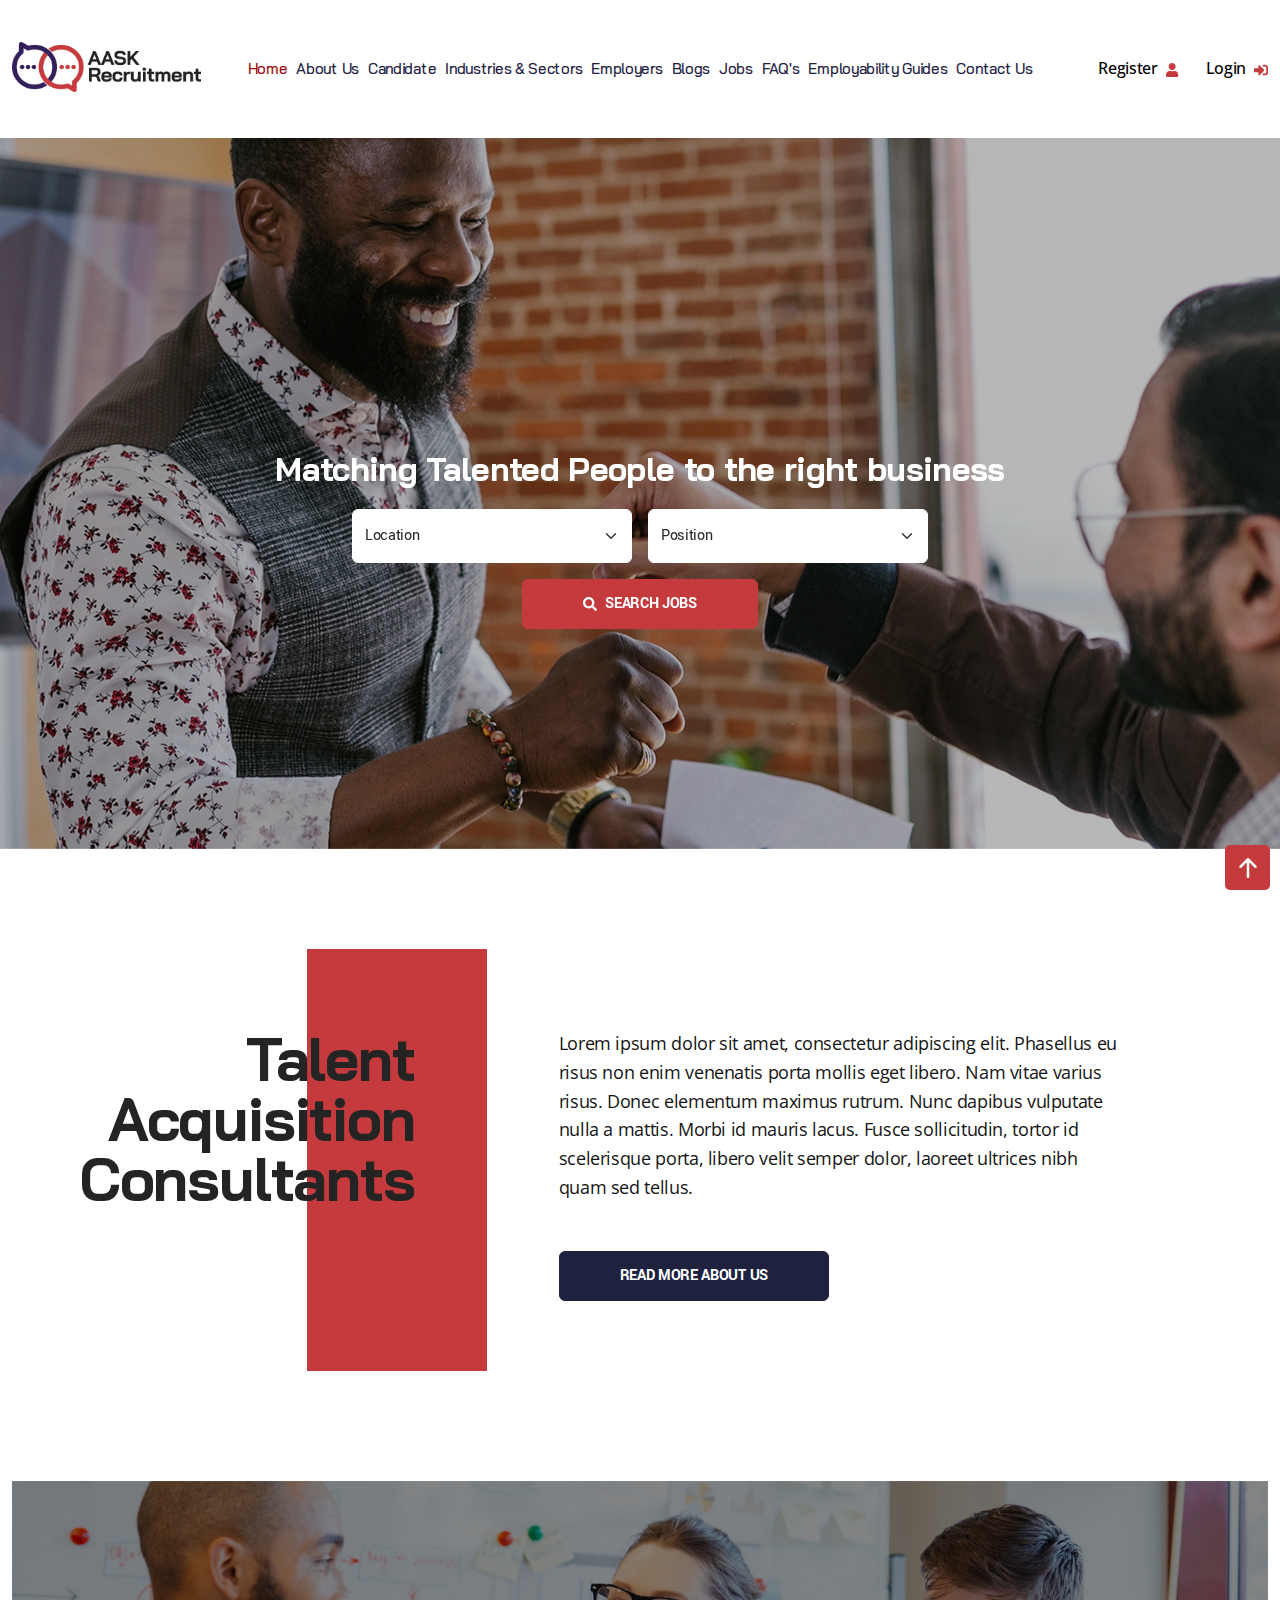
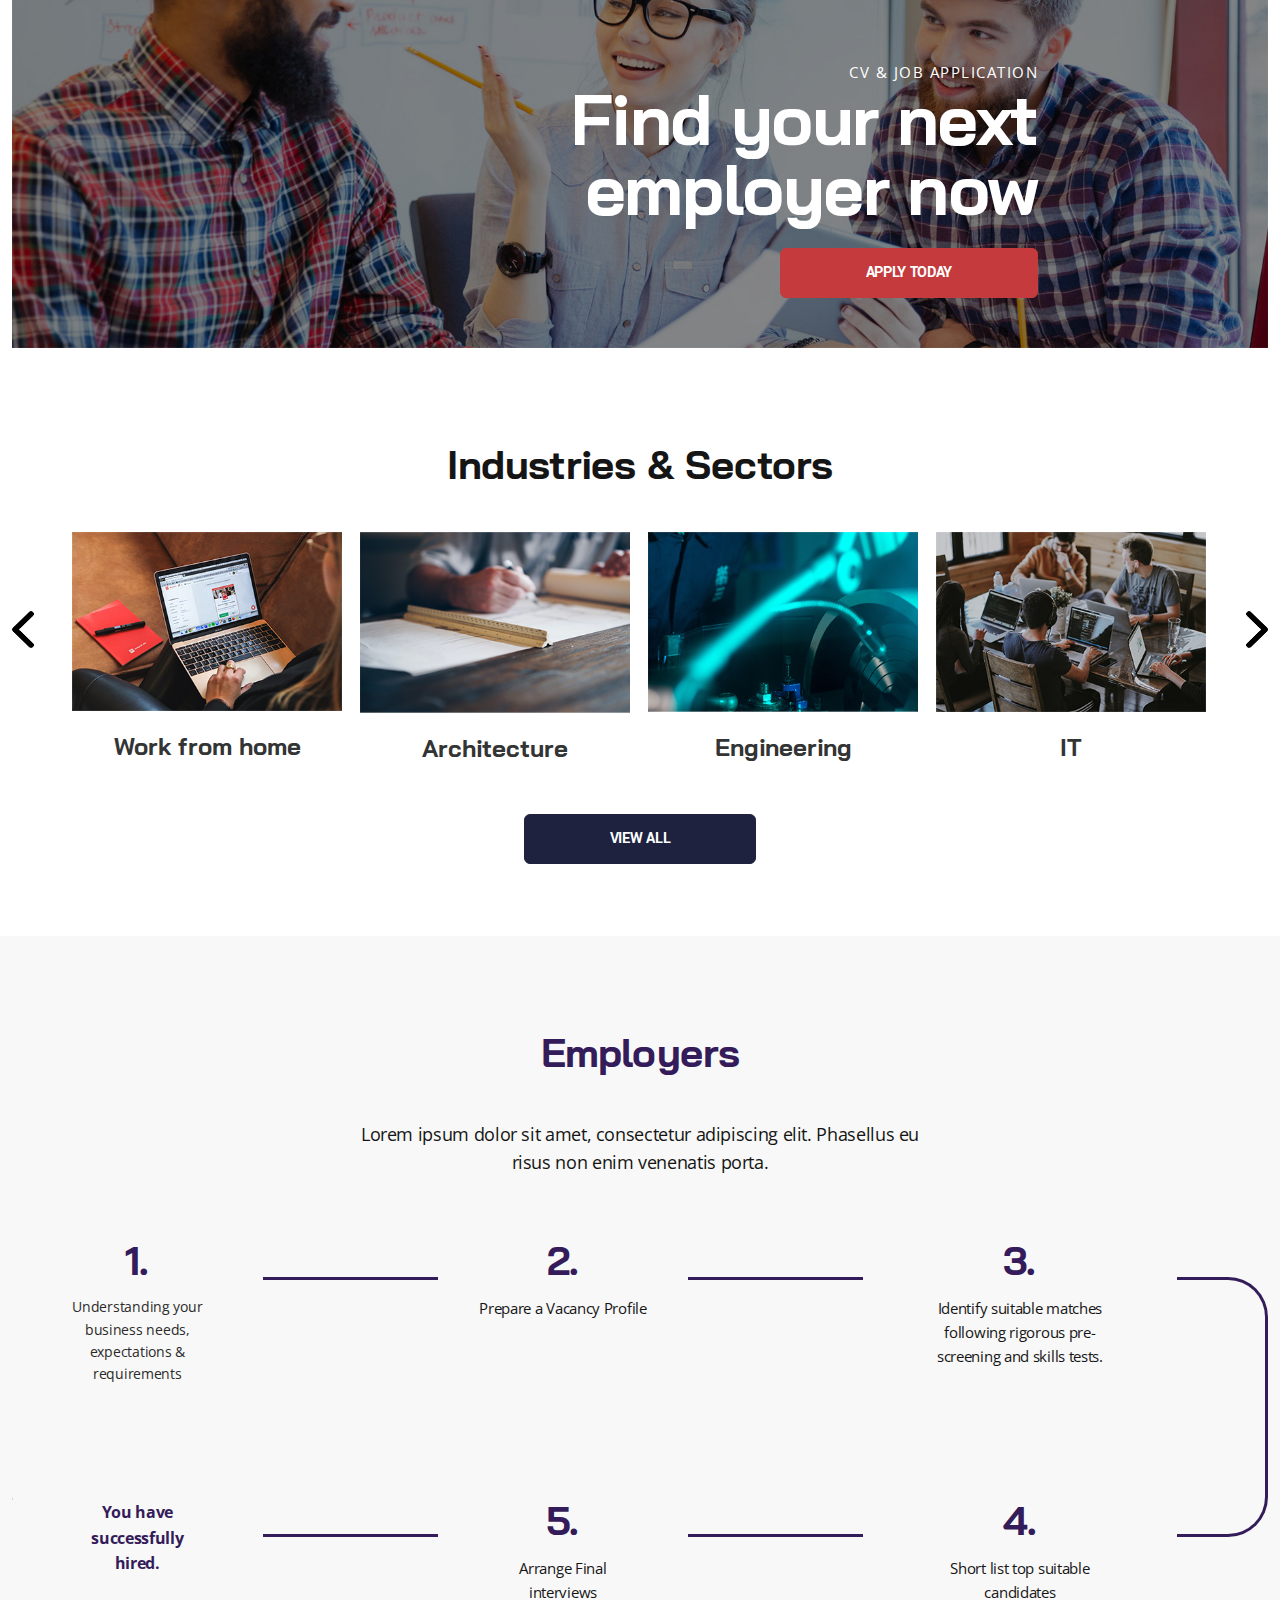
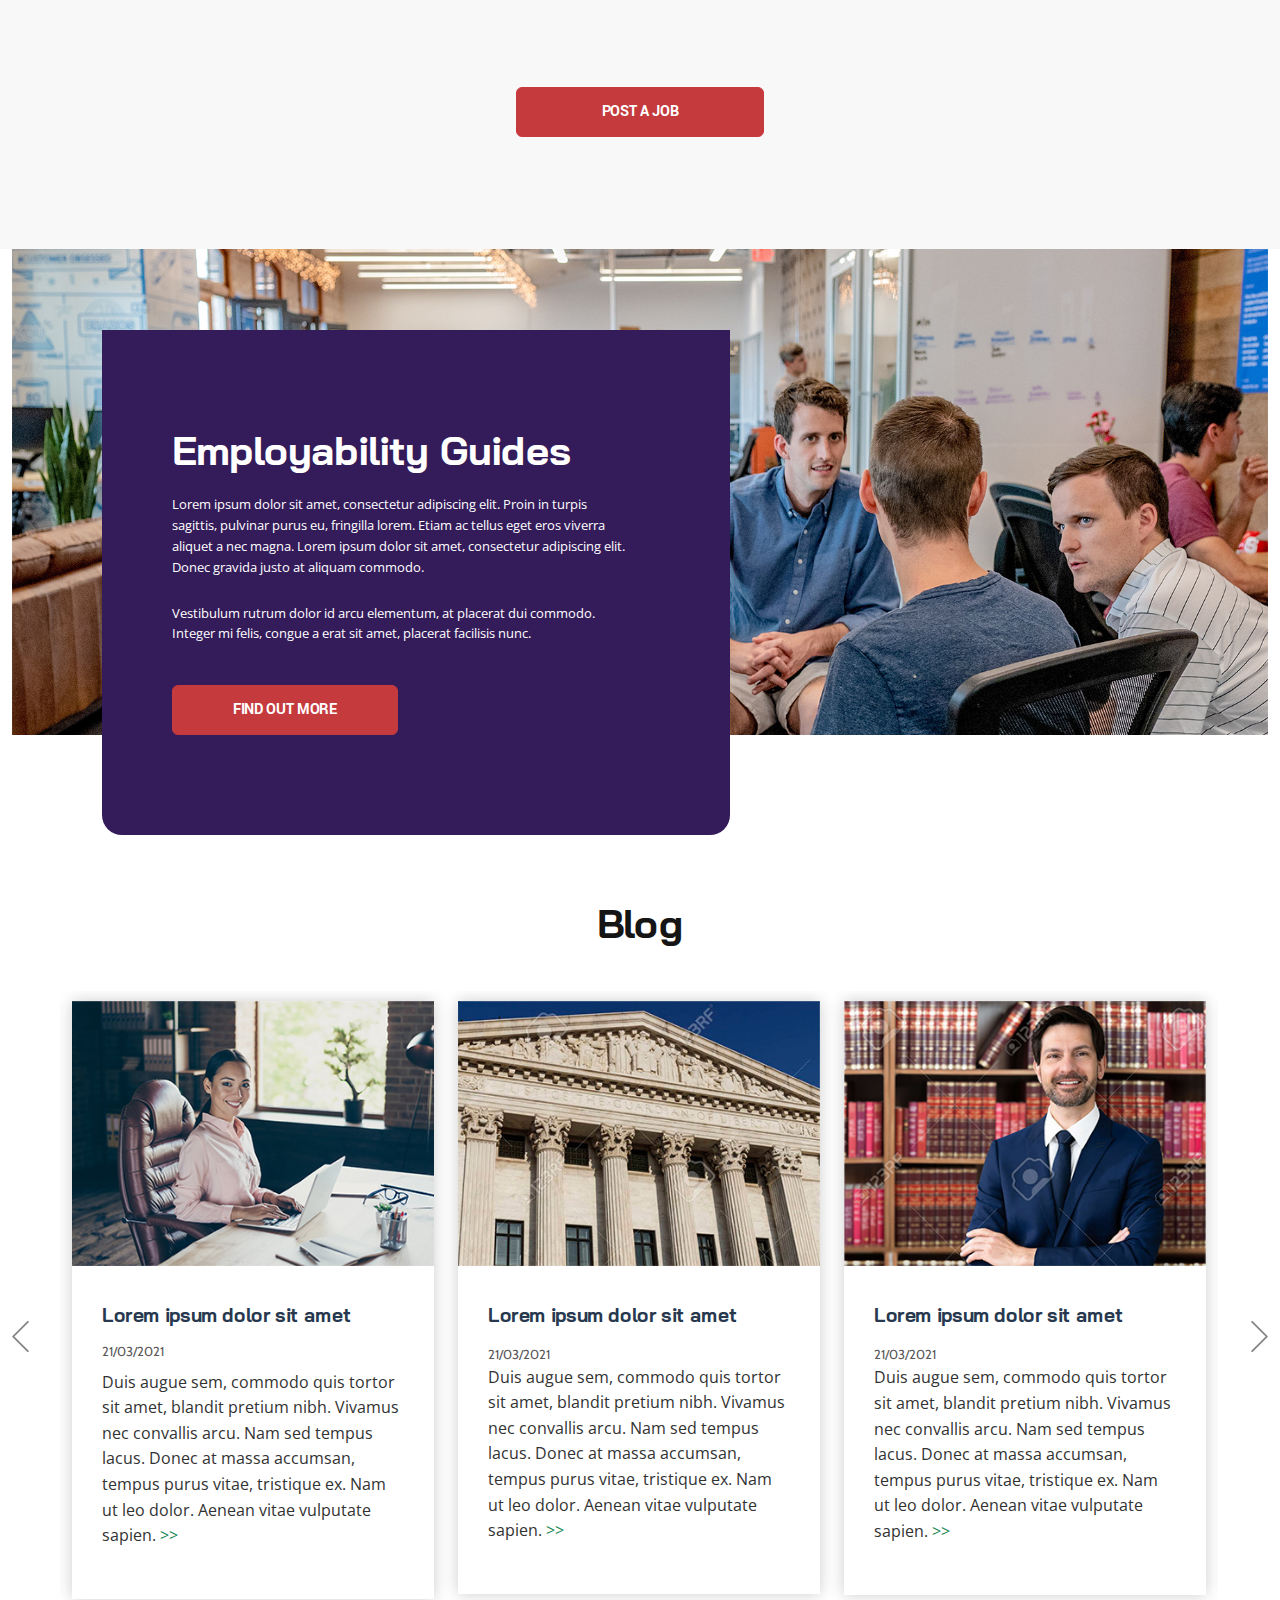
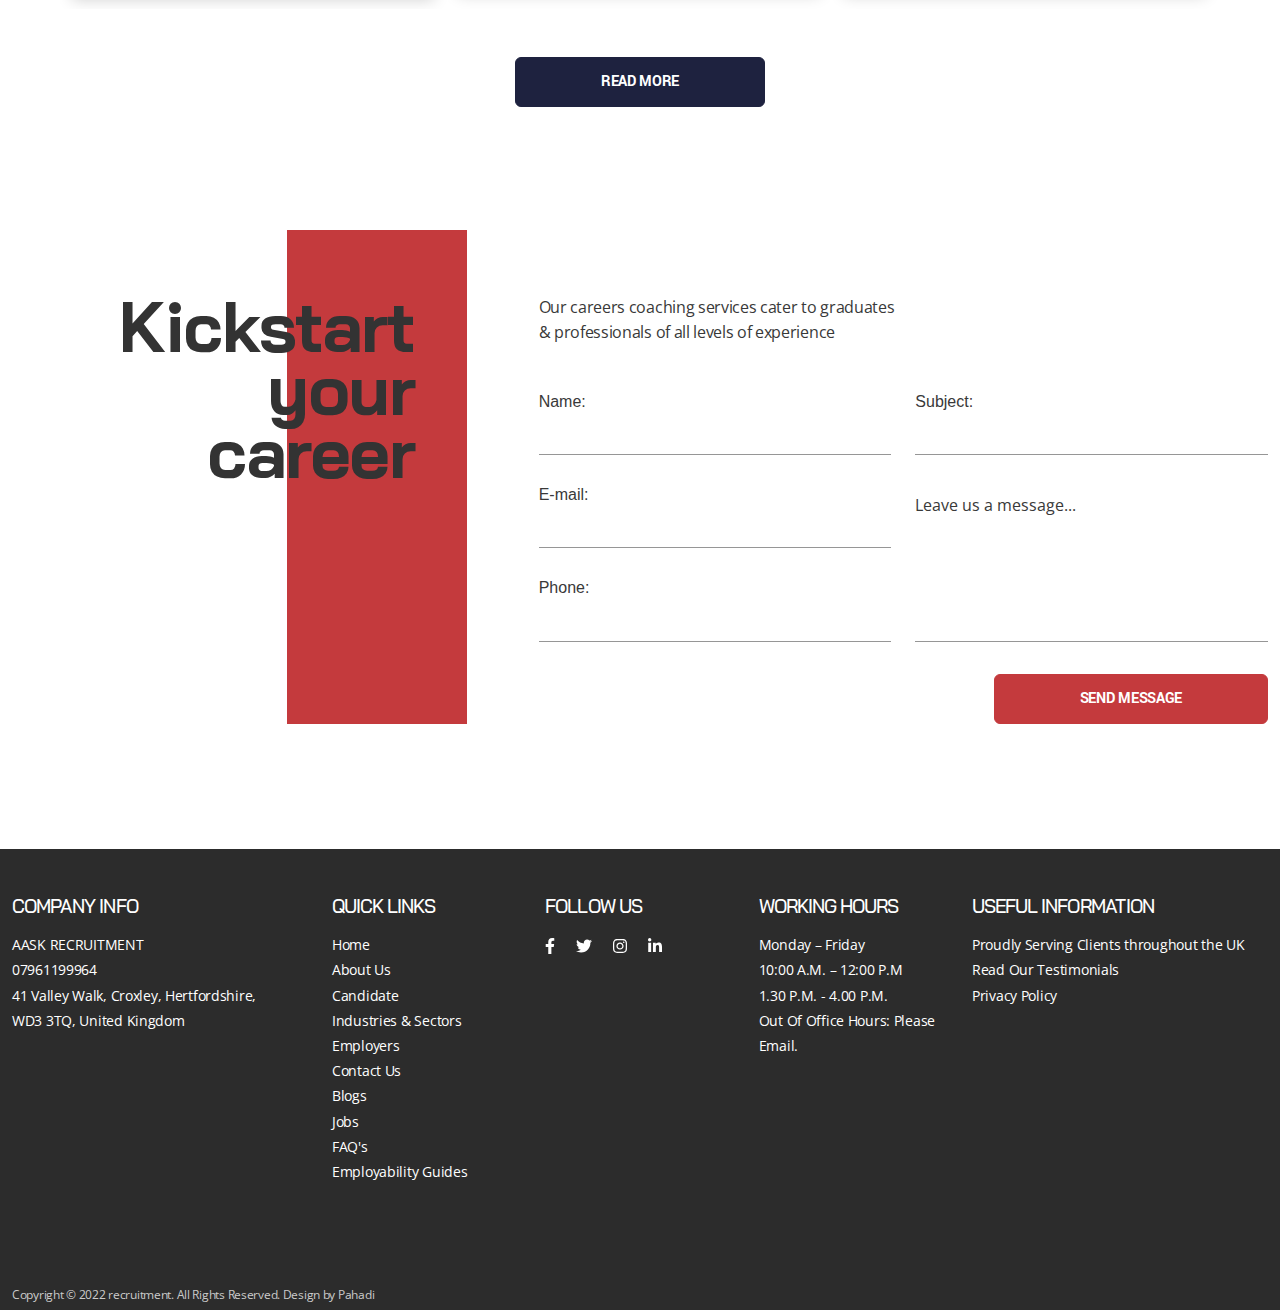
<file: index.html>
<!doctype html>
<html lang="en">
<head>
<!-- Required meta tags -->
<meta charset="utf-8">
<meta name="viewport" content="width=device-width, initial-scale=1">

<!-- The above 3 meta tags *must* come first in the head; any other head content must come *after* these tags -->

<title>Recruitment</title>
<link rel="apple-touch-icon" sizes="57x57" href="favicon/apple-icon-57x57.png">
<link rel="apple-touch-icon" sizes="60x60" href="favicon/apple-icon-60x60.png">
<link rel="apple-touch-icon" sizes="72x72" href="favicon/apple-icon-72x72.png">
<link rel="apple-touch-icon" sizes="76x76" href="favicon/apple-icon-76x76.png">
<link rel="apple-touch-icon" sizes="114x114" href="favicon/apple-icon-114x114.png">
<link rel="apple-touch-icon" sizes="120x120" href="favicon/apple-icon-120x120.png">
<link rel="apple-touch-icon" sizes="144x144" href="favicon/apple-icon-144x144.png">
<link rel="apple-touch-icon" sizes="152x152" href="favicon/apple-icon-152x152.png">
<link rel="apple-touch-icon" sizes="180x180" href="favicon/apple-icon-180x180.png">
<link rel="icon" type="image/png" sizes="192x192"  href="favicon/android-icon-192x192.png">
<link rel="icon" type="image/png" sizes="32x32" href="favicon/favicon-32x32.png">
<link rel="icon" type="image/png" sizes="96x96" href="favicon/favicon-96x96.png">
<link rel="icon" type="image/png" sizes="16x16" href="favicon/favicon-16x16.png">
<link rel="manifest" href="favicon/manifest.json">

<!-- Bootstrap core CSS -->

<link href="css/bootstrap.min.css" rel="stylesheet">
<link href="css/global.css" rel="stylesheet">
<link href="css/navbar.css" rel="stylesheet">
<link href="css/style.css" rel="stylesheet">
<link href="css/fontawesome.min.css" rel="stylesheet">
</head>

<body>
<a href="#" id="scroll" class="rounded-3"> <svg xmlns="http://www.w3.org/2000/svg" width="40" height="40" fill="currentColor" class="bi bi-arrow-up-short" viewBox="0 0 16 16">
<path fill-rule="evenodd" d="M8 12a.5.5 0 0 0 .5-.5V5.707l2.146 2.147a.5.5 0 0 0 .708-.708l-3-3a.5.5 0 0 0-.708 0l-3 3a.5.5 0 1 0 .708.708L7.5 5.707V11.5a.5.5 0 0 0 .5.5z"/>
</svg> </a> 

<!------------ Header ------------>
<header id="Header" class="text-center fixed-top bg-white" data-spy="affix">
  <div class="container-fluid">
    <div class="row">
      <div class="col-xl-2 col-sm-6 text-sm-start align-self-center order-xl-1"><a href="index.html" class="d-inline-block Logo"><img src="images/logo.png" alt="Recruitment" class="img-fluid"></a></div>
      <div class="col-xl-2 align-self-center text-lg-end order-xl-3 col-sm-6">
        <div class="header-links fw-medium mb-2 mb-sm-0"><a href="#">Register<i class="fas fa-user fa-lg ms-2 me-4"></i></a> <a href="#">Login<i class="fas fa-sign-in-alt fa-lg ms-2"></i></a></div>
      </div>
      <div class="col-xl-8 align-self-center order-xl-2">
        <nav class="navbar navbar-expand-lg navbar-dark p-0 font-Bai">
          <button class="navbar-toggler" type="button" data-bs-toggle="collapse" data-bs-target="#Navigation" aria-controls="Navigation" aria-expanded="false" aria-label="Toggle navigation"> <span class="navbar-toggler-icon"></span> </button>
          <div class="collapse navbar-collapse" id="Navigation">
            <ul class="navbar-nav justify-content-end ms-xl-auto fw-medium text-capitalize mx-auto">
              <li class="nav-item"><a href="index.html" class="nav-link active">Home</a></li>
              <li class="nav-item"><a href="about.html" class="nav-link">About Us</a></li>
              <li class="nav-item"><a href="treatment.html" class="nav-link">Candidate</a></li>
              <li class="nav-item"><a href="team.html" class="nav-link">Industries & Sectors</a></li>
              <li class="nav-item"><a href="contact.html" class="nav-link">Employers</a></li>
              <li class="nav-item"><a href="contact.html" class="nav-link">Blogs</a></li>
              <li class="nav-item"><a href="contact.html" class="nav-link">Jobs</a></li>
              <li class="nav-item"><a href="contact.html" class="nav-link">FAQ's</a></li>
              <li class="nav-item"><a href="contact.html" class="nav-link">Employability Guides</a></li>
              <li class="nav-item"><a href="contact.html" class="nav-link">Contact Us</a></li>
            </ul>
          </div>
        </nav>
      </div>
    </div>
  </div>
</header>
<!------------- End Header --------------------> 

<!------------ Home Slider Section ------------>
<main role="main">
  <section class="MainBanner position-relative">
    <div id="home-slider" class="carousel slide" data-ride="carousel">
      <div class="carousel-inner Homebnr">
        <div class="carousel-item active"><img class="d-block w-100" src="images/main-bnr.jpg" alt="slide"></div>
      </div>
      <div class="carousel-caption"> 
      <div class="container"><h3 class="mb-4">Matching Talented People to the right business</h3>
      <div class="mrgn">
      <div class="row gx-3 row-cols-sm-2 row-cols-1">
<div class="col">
<div class="form-group">
                <select class="form-select" aria-label="Default select example">
  <option selected>Location</option>
  <option value="1">One</option>
  <option value="2">Two</option>
  <option value="3">Three</option>
</select>
              </div></div>
<div class="col">
<div class="form-group">
                <select class="form-select" aria-label="Default select example">
  <option selected>Position</option>
  <option value="1">One</option>
  <option value="2">Two</option>
  <option value="3">Three</option>
</select>
              </div></div></div></div>
      <a href="#" class="btn btn-danger mt-3"><i class="fas fa-search me-2 fa-lg"></i>Search jobs</a>
      </div>
      </div>
    </div>
  </section>
  <!------------ End Home Slider Section ------------> 
  <!-------------- Consultants ------------------------>
  <section id="Consultants">
    <div class="container">
      <div class="row">
        <div class="col-md-4 gy-4 gy-md-0 position-relative">
          <h1 class="text-capitalize text-dark text-md-end text-center">Talent <span class="d-block">Acquisition</span> Consultants</h1>
        </div>
        <div class="col-md-8 align-self-center">
          <div class="mrgn">
            <p class="fs-18 ls-20">Lorem ipsum dolor sit amet, consectetur adipiscing elit. Phasellus eu risus non enim venenatis porta mollis eget libero. Nam vitae varius risus. Donec elementum maximus rutrum. Nunc dapibus vulputate nulla a mattis. Morbi id mauris lacus. Fusce sollicitudin, tortor id scelerisque porta, libero velit semper dolor, laoreet ultrices nibh quam sed tellus.</p>
            <a href="#" class="btn btn-primary mt-4">read more about us</a> </div>
        </div>
      </div>
    </div>
  </section>
  <!-------------- End Consultants --------------------> 
  <!-------------- Application ------------------------>
  <section id="Application" class="text-white">
    <div class="container-fluid">
      <div class="position-relative"><img src="images/job.jpg" class="img-fluid w-100">
        <div class="text-position"><span class="d-block ls-1 text-uppercase">CV  & Job Application</span>
          <div class="fs-70 fw-bold font-Bai ls-20 lh-1">Find your
            next employer now</div>
          <a href="#" class="btn btn-danger mt-4 btn-lg">apply today</a></div>
      </div>
    </div>
  </section>
  <!-------------- End Application --------------------> 
  <!-------------- Industries ------------------------->
  <section id="Industries" class="py-5">
    <div class="container-fluid text-center pt-xl-5 pb-xl-4">
      <div class="Slider"> <span class="cycle-prev d-none"><a><img src="images/left-arrow.png" alt="" /></a></span> <span class="cycle-next d-none"><a><img src="images/right-arrow.png" alt="" /></a></span>
        <h2 class="mb-xl-5 mb-4">Industries & Sectors</h2>
        <div class="row row-cols-lg-4 row-cols-sm-2 row-cols-1 slideshow gx-6">
          <div class="col isItem"> <img src="images/workfromhome.jpg" class="img-fluid w-100">
            <div class="fs-24 fw-bold font-Bai text-secondary mt-3">Work from home</div>
          </div>
          <div class="col isItem"> <img src="images/architecture.jpg" class="img-fluid w-100">
            <div class="fs-24 fw-bold font-Bai text-secondary text-capitalize mt-3">architecture</div>
          </div>
          <div class="col isItem"> <img src="images/engineering.jpg" class="img-fluid w-100">
            <div class="fs-24 fw-bold font-Bai text-secondary text-capitalize mt-3">engineering</div>
          </div>
          <div class="col isItem"> <img src="images/IT.jpg" class="img-fluid w-100">
            <div class="fs-24 fw-bold font-Bai text-uppercase text-secondary mt-3">it</div>
          </div>
          <div class="col isItem"> <img src="images/engineering.jpg" class="img-fluid w-100">
            <div class="fs-24 fw-bold font-Bai text-secondary text-capitalize mt-3">engineering</div>
          </div>
        </div>
      </div>
      <a href="#" class="btn btn-primary mt-5 btn-lg">view all</a></div>
  </section>
  <!-------------- End Industries ---------------------> 
  <!-------------- Employers -------------------------->
  <section id="Employers" class="bg-light py-5">
    <div class="container text-center py-xl-5 mb-xl-3">
      <h2 class="mb-4 mb-xl-5">Employers</h2>
      <p class="fs-18 ls-20 mb-6">Lorem ipsum dolor sit amet, consectetur adipiscing elit. Phasellus eu <span class="d-block">risus non enim venenatis porta.</span></p>
      <div class="Rectangle">
        <div class="row">
          <div class="col-sm-4">
            <div class="position-text1">
              <h2 class="mb-3">1.</h2>
              <p class="ls-20 Bor">Understanding your business needs, expectations & requirements</p>
            </div>
          </div>
          <div class="col-sm-4">
            <div class="position-text2">
              <h2 class="mb-3">2.</h2>
              <p class="ls-20 Bor">Prepare a Vacancy Profile</p>
            </div>
          </div>
          <div class="col-sm-4">
            <div class="position-text3">
              <h2 class="mb-3">3.</h2>
              <p class="ls-20 Bor">Identify suitable matches following rigorous pre-screening and skills tests.</p>
            </div>
          </div>
          <div class="col-sm-4 order-sm-3">
            <div class="position-text4">
              <h2 class="mb-3">4.</h2>
              <p class="ls-20 Bor">Short list top suitable candidates</p>
            </div>
          </div>
          <div class="col-sm-4 order-sm-2">
            <div class="position-text5">
              <h2 class="mb-3">5.</h2>
              <p class="ls-20 Bor">Arrange Final interviews</p>
            </div>
          </div>
          <div class="col-sm-4 order-sm-1">
            <div class="position-text6">
              <p class="ls-20 fs-16 fw-bold text-primary">You have successfully
                hired.</p>
            </div>
          </div>
          
          
        </div>
      </div>
      <a href="#" class="btn btn-danger btn-lg mt-6">Post a job</a></div>
  </section>
  <!-------------- End Employers ----------------------> 
  <!-------------- Employability ---------------------->
  <section id="Employability">
    <div class="container-fluid text-white">
      <div class="position-relative"><img src="images/employability-guides.jpg" class="img-fluid w-100">
        <div class="text-position">
          <h2 class="text-capitalize mb-4">Employability Guides</h2>
          <p>Lorem ipsum dolor sit amet, consectetur adipiscing elit. Proin in turpis sagittis, pulvinar purus eu, fringilla lorem. Etiam ac tellus eget eros viverra aliquet a nec magna. Lorem ipsum dolor sit amet, consectetur adipiscing elit. Donec gravida justo at aliquam commodo.</p>
          <p>Vestibulum rutrum dolor id arcu elementum, at placerat dui commodo. Integer mi felis, congue a erat sit amet, placerat facilisis nunc.</p>
          <a href="#" class="btn btn-danger mt-3">find out more</a> </div>
      </div>
    </div>
  </section>
  <!-------------- End Employability ------------------> 
  <!-------------- Blog ------------------------------->
  <section id="Blog" class="py-5">
    <div class="container text-center">
      <div class="Slider"> <span class="cycle-prev d-none"><a><img src="images/arrow-left.png" alt="" /></a></span> <span class="cycle-next d-none"><a><img src="images/arrow-right.png" alt="" /></a></span>
        <h2 class="text-capitalize mb-xl-5 mb-4">Blog</h2>
        <div class="row row-cols-lg-3 row-cols-sm-2 row-cols-1 slideshow text-start gx-7">
          <div class="col isItem">
            <div class="card"> <img class="img-fluid w-100" src="images/blog1.jpg" alt="blog image">
              <div class="card-body">
                <h4 class="card-title text-primary fw-bold font-Bai mb-3">Lorem ipsum dolor sit amet</h4>
                <span class="font-cabin d-block mb-2">21/03/2021</span>
                <p class="card-text">Duis augue sem, commodo quis tortor sit amet, blandit pretium nibh. Vivamus nec convallis arcu. Nam sed tempus lacus. Donec at massa accumsan, tempus purus vitae, tristique ex. Nam ut leo dolor. Aenean vitae vulputate sapien.&nbsp;<a href="#" class="text-success">>></a></p>
              </div>
            </div>
          </div>
          <div class="col isItem">
            <div class="card"> <img class="img-fluid w-100" src="images/blog2.jpg" alt="blog image">
              <div class="card-body">
                <h4 class="card-title text-primary fw-bold font-Bai mb-3">Lorem ipsum dolor sit amet</h4>
                <span class="font-cabin mb-2">21/03/2021</span>
                <p class="card-text">Duis augue sem, commodo quis tortor sit amet, blandit pretium nibh. Vivamus nec convallis arcu. Nam sed tempus lacus. Donec at massa accumsan, tempus purus vitae, tristique ex. Nam ut leo dolor. Aenean vitae vulputate sapien.&nbsp;<a href="#" class="text-success">>></a></p>
              </div>
            </div>
          </div>
          <div class="col isItem">
            <div class="card"> <img class="img-fluid w-100" src="images/blog3.jpg" alt="blog image">
              <div class="card-body">
                <h4 class="card-title text-primary fw-bold font-Bai mb-3">Lorem ipsum dolor sit amet</h4>
                <span class="font-cabin mb-2">21/03/2021</span>
                <p class="card-text">Duis augue sem, commodo quis tortor sit amet, blandit pretium nibh. Vivamus nec convallis arcu. Nam sed tempus lacus. Donec at massa accumsan, tempus purus vitae, tristique ex. Nam ut leo dolor. Aenean vitae vulputate sapien.&nbsp;<a href="#" class="text-success">>></a></p>
              </div>
            </div>
          </div>
          <div class="col isItem">
            <div class="card"> <img class="img-fluid w-100" src="images/blog2.jpg" alt="blog image">
              <div class="card-body">
                <h4 class="card-title text-primary fw-bold font-Bai mb-3">Lorem ipsum dolor sit amet</h4>
                <span class="font-cabin mb-2">21/03/2021</span>
                <p class="card-text">Duis augue sem, commodo quis tortor sit amet, blandit pretium nibh. Vivamus nec convallis arcu. Nam sed tempus lacus. Donec at massa accumsan, tempus purus vitae, tristique ex. Nam ut leo dolor. Aenean vitae vulputate sapien.&nbsp;<a href="#" class="text-success">>></a></p>
              </div>
            </div>
          </div>
        </div>
        <a href="#" class="btn btn-primary mt-5 btn-lg">read more</a></div>
    </div>
  </section>
  <!-------------- End Blog ---------------------------> 
  <!-------------- Contactform------------------------>
  <section id="ContactForm">
    <div class="container-fluid">
      <div class="row gy-4">
        <div class="col-md-4 position-relative">
          <div class="text-info text-md-end text-center fs-70 fw-bold font-Bai Border lh-9 ls-20">Kickstart <span class="d-block">your</span> career</div>
        </div>
        <div class="col-md-8">
          <div class="mrgn">
            <p class="mb-5">Our careers coaching services cater to graduates <span class="d-block">& professionals of all levels of experience</span></p>
            <form action="">
              <div class="row">
                <div class="col-md-6">
                  <div class="form-group">
                    <input type="text" class="form-control" placeholder="Name:">
                  </div>
                  <div class="form-group">
                    <input type="text" class="form-control" placeholder="E-mail:">
                  </div>
                  <div class="form-group">
                    <input type="text" class="form-control" placeholder="Phone:">
                  </div>
                </div>
                <div class="col-md-6">
                  <div class="form-group">
                    <input type="text" class="form-control" placeholder="Subject:">
                  </div>
                  <div class="form-group">
                    <textarea class="form-control" placeholder="Leave us a message..."></textarea>
                  </div>
                </div>
              </div>
              <div class="text-sm-end text-center">
                <button type="submit" class="btn btn-danger btn-lg">Send Message</button>
              </div>
            </form>
          </div>
        </div>
      </div>
    </div>
  </section>
  <!-------------- End Contactform -------------------> 
</main>
<!-------------- Footer ---------------------------->
<footer id="Footer" class="bg-dark pt-5 pb-1 text-sm-start text-center">
  <div class="container-fluid text-white">
    <div class="mrgn">
      <div class="row gy-4">
        <div class="col-xl-3 col-sm-4">
          <h4 class="ls-50 text-uppercase fw-medium mb-3">COMpANY INFO</h4>
          <ul class="list-unstyled m-0">
            <li class="text-uppercase">AASK RECRUITMENT</li>
            <li><a href="tel:07961199964">07961199964</a></li>
            <li>41 Valley Walk, Croxley, Hertfordshire,</li>
            <li> WD3 3TQ, United Kingdom</li>
          </ul>
        </div>
        <div class="col-xl-2 col-sm-4">
          <h4 class="ls-50 text-uppercase fw-medium mb-3">QUICK LINKS</h4>
          <ul class="list-unstyled m-0 text-capitalize">
            <li><a href="#">Home</a></li>
            <li><a href="#">About Us</a></li>
            <li><a href="#">Candidate</a></li>
            <li><a href="#">Industries & Sectors</a></li>
            <li><a href="#">Employers</a></li>
            <li><a href="#">Contact Us</a></li>
            <li><a href="#">Blogs</a></li>
            <li><a href="#">Jobs</a></li>
            <li><a href="#">FAQ's</a></li>
            <li><a href="#">Employability Guides</a></li>
          </ul>
        </div>
        <div class="col-xl-2 col-sm-4">
          <h4 class="ls-50 text-uppercase fw-medium mb-3">FOLLOW US</h4>
          <ul class="list-inline m-0">
            <li class="list-inline-item"><a href="#"><i class="fab fa-facebook-f"></i></a></li>
            <li class="list-inline-item"><a href="#"><i class="fab fa-twitter"></i></a></li>
            <li class="list-inline-item"><a href="#"><i class="fab fa-instagram"></i></a></li>
            <li class="list-inline-item"><a href="#"><i class="fab fa-linkedin-in"></i></a></li>
          </ul>
        </div>
        <div class="col-xl-2 col-sm-4">
          <h4 class="ls-50 text-uppercase fw-medium mb-3">working hours</h4>
          <ul class="list-unstyled m-0 text-capitalize">
            <li>Monday – Friday</li>
            <li>10:00 a.m. – 12:00 p.m</li>
            <li>1.30 p.m. - 4.00 p.m.</li>
            <li>Out of office hours: please email.</li>
          </ul>
        </div>
        <div class="col-xl-3 col-lg-4 col-sm-6">
          <h4 class="ls-50 text-uppercase fw-medium mb-3">USEFUL INFORMATION</h4>
          <ul class="list-unstyled m-0">
            <li><a href="#">Proudly Serving Clients throughout the UK</a></li>
            <li><a href="#">Read Our Testimonials</a></li>
            <li><a href="#">Privacy Policy</a></li>
          </ul>
        </div>
      </div>
      <div class="CopyText">Copyright &copy; 2022 recruitment. All Rights Reserved. Design by Pahadi</div>
    </div>
  </div>
</footer>

<!-------------- End Footer ------------------------> 

<script src="https://cdnjs.cloudflare.com/ajax/libs/twitter-bootstrap/5.0.2/js/bootstrap.bundle.min.js"></script> 
<script src="js/fontawesome.min.js"></script> 
<script src="js/jquery-3.3.1.min.js"></script> 
<script src="js/jquery.cycle2.min.js" type="text/javascript"></script> 
<script src="js/slider.js"></script> 
<script src="js/popper.min.js"></script> 
<script src="js/bootstrap.min.js"></script> 
<script src="js/script.js" type="text/javascript"></script>
</body>
</html>
</file>
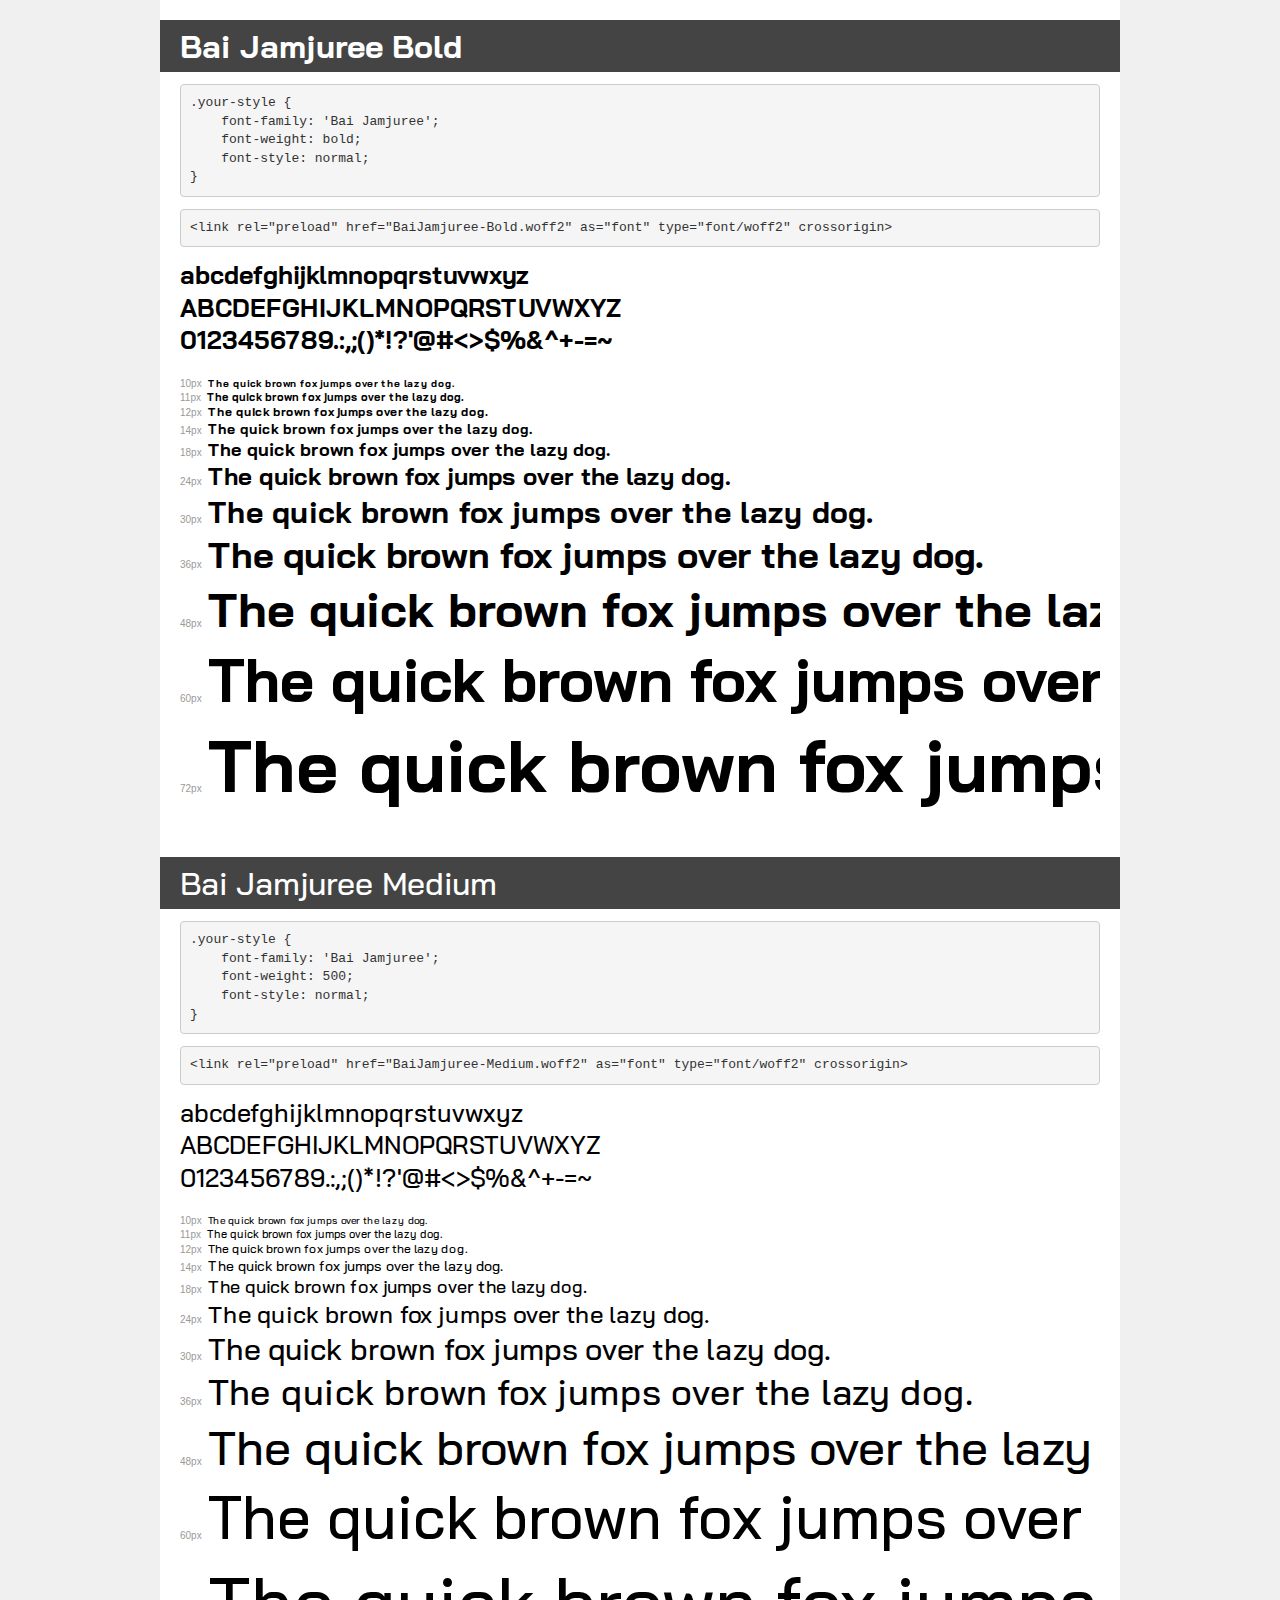
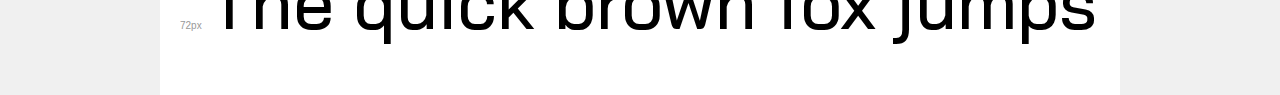
<file: fonts/demo.html>
<!DOCTYPE html>
<html lang="en">
<head>
    <meta charset="utf-8">
    <meta http-equiv="X-UA-Compatible" content="IE=edge">
    <meta name="viewport" content="width=device-width, initial-scale=1">
    <meta name="robots" content="noindex, noarchive">
    <meta name="format-detection" content="telephone=no">
    <title>Transfonter demo</title>
    <link href="stylesheet.css" rel="stylesheet">
    <style>
        /*
        http://meyerweb.com/eric/tools/css/reset/
        v2.0 | 20110126
        License: none (public domain)
        */
        html, body, div, span, applet, object, iframe,
        h1, h2, h3, h4, h5, h6, p, blockquote, pre,
        a, abbr, acronym, address, big, cite, code,
        del, dfn, em, img, ins, kbd, q, s, samp,
        small, strike, strong, sub, sup, tt, var,
        b, u, i, center,
        dl, dt, dd, ol, ul, li,
        fieldset, form, label, legend,
        table, caption, tbody, tfoot, thead, tr, th, td,
        article, aside, canvas, details, embed,
        figure, figcaption, footer, header, hgroup,
        menu, nav, output, ruby, section, summary,
        time, mark, audio, video {
            margin: 0;
            padding: 0;
            border: 0;
            font-size: 100%;
            font: inherit;
            vertical-align: baseline;
        }
        /* HTML5 display-role reset for older browsers */
        article, aside, details, figcaption, figure,
        footer, header, hgroup, menu, nav, section {
            display: block;
        }
        body {
            line-height: 1;
        }
        ol, ul {
            list-style: none;
        }
        blockquote, q {
            quotes: none;
        }
        blockquote:before, blockquote:after,
        q:before, q:after {
            content: '';
            content: none;
        }
        table {
            border-collapse: collapse;
            border-spacing: 0;
        }
        /* demo styles */
        body {
            background: #f0f0f0;
            color: #000;
        }
        .page {
            background: #fff;
            width: 920px;
            margin: 0 auto;
            padding: 20px 20px 0 20px;
            overflow: hidden;
        }
        .font-container {
            overflow-x: auto;
            overflow-y: hidden;
            margin-bottom: 40px;
            line-height: 1.3;
            white-space: nowrap;
            padding-bottom: 5px;
        }
        h1 {
            position: relative;
            background: #444;
            font-size: 32px;
            color: #fff;
            padding: 10px 20px;
            margin: 0 -20px 12px -20px;
        }
        .letters {
            font-size: 25px;
            margin-bottom: 20px;
        }
        .s10:before {
            content: '10px';
        }
        .s11:before {
            content: '11px';
        }
        .s12:before {
            content: '12px';
        }
        .s14:before {
            content: '14px';
        }
        .s18:before {
            content: '18px';
        }
        .s24:before {
            content: '24px';
        }
        .s30:before {
            content: '30px';
        }
        .s36:before {
            content: '36px';
        }
        .s48:before {
            content: '48px';
        }
        .s60:before {
            content: '60px';
        }
        .s72:before {
            content: '72px';
        }
        .s10:before, .s11:before, .s12:before, .s14:before,
        .s18:before, .s24:before, .s30:before, .s36:before,
        .s48:before, .s60:before, .s72:before {
            font-family: Arial, sans-serif;
            font-size: 10px;
            font-weight: normal;
            font-style: normal;
            color: #999;
            padding-right: 6px;
        }
        pre {
            display: block;
            padding: 9px;
            margin: 0 0 12px;
            font-family: Monaco, Menlo, Consolas, "Courier New", monospace;
            font-size: 13px;
            line-height: 1.428571429;
            color: #333;
            font-weight: normal;
            font-style: normal;
            background-color: #f5f5f5;
            border: 1px solid #ccc;
            overflow-x: auto;
            border-radius: 4px;
        }
        /* responsive */
        @media (max-width: 959px) {
            .page {
                width: auto;
                margin: 0;
            }
        }
    </style>
</head>
<body>
<div class="page">
    <div class="demo">
        <h1 style="font-family: 'Bai Jamjuree'; font-weight: bold; font-style: normal;">Bai Jamjuree Bold</h1>
        <pre title="Usage">.your-style {
    font-family: 'Bai Jamjuree';
    font-weight: bold;
    font-style: normal;
}</pre>
        <pre title="Preload (optional)">
&lt;link rel=&quot;preload&quot; href=&quot;BaiJamjuree-Bold.woff2&quot; as=&quot;font&quot; type=&quot;font/woff2&quot; crossorigin&gt;</pre>
        <div class="font-container" style="font-family: 'Bai Jamjuree'; font-weight: bold; font-style: normal;">
            <p class="letters">
                abcdefghijklmnopqrstuvwxyz<br>
ABCDEFGHIJKLMNOPQRSTUVWXYZ<br>
                0123456789.:,;()*!?'@#&lt;&gt;$%&^+-=~
            </p>
            <p class="s10" style="font-size: 10px;">The quick brown fox jumps over the lazy dog.</p>
            <p class="s11" style="font-size: 11px;">The quick brown fox jumps over the lazy dog.</p>
            <p class="s12" style="font-size: 12px;">The quick brown fox jumps over the lazy dog.</p>
            <p class="s14" style="font-size: 14px;">The quick brown fox jumps over the lazy dog.</p>
            <p class="s18" style="font-size: 18px;">The quick brown fox jumps over the lazy dog.</p>
            <p class="s24" style="font-size: 24px;">The quick brown fox jumps over the lazy dog.</p>
            <p class="s30" style="font-size: 30px;">The quick brown fox jumps over the lazy dog.</p>
            <p class="s36" style="font-size: 36px;">The quick brown fox jumps over the lazy dog.</p>
            <p class="s48" style="font-size: 48px;">The quick brown fox jumps over the lazy dog.</p>
            <p class="s60" style="font-size: 60px;">The quick brown fox jumps over the lazy dog.</p>
            <p class="s72" style="font-size: 72px;">The quick brown fox jumps over the lazy dog.</p>
        </div>
    </div>

    <div class="demo">
        <h1 style="font-family: 'Bai Jamjuree'; font-weight: 500; font-style: normal;">Bai Jamjuree Medium</h1>
        <pre title="Usage">.your-style {
    font-family: 'Bai Jamjuree';
    font-weight: 500;
    font-style: normal;
}</pre>
        <pre title="Preload (optional)">
&lt;link rel=&quot;preload&quot; href=&quot;BaiJamjuree-Medium.woff2&quot; as=&quot;font&quot; type=&quot;font/woff2&quot; crossorigin&gt;</pre>
        <div class="font-container" style="font-family: 'Bai Jamjuree'; font-weight: 500; font-style: normal;">
            <p class="letters">
                abcdefghijklmnopqrstuvwxyz<br>
ABCDEFGHIJKLMNOPQRSTUVWXYZ<br>
                0123456789.:,;()*!?'@#&lt;&gt;$%&^+-=~
            </p>
            <p class="s10" style="font-size: 10px;">The quick brown fox jumps over the lazy dog.</p>
            <p class="s11" style="font-size: 11px;">The quick brown fox jumps over the lazy dog.</p>
            <p class="s12" style="font-size: 12px;">The quick brown fox jumps over the lazy dog.</p>
            <p class="s14" style="font-size: 14px;">The quick brown fox jumps over the lazy dog.</p>
            <p class="s18" style="font-size: 18px;">The quick brown fox jumps over the lazy dog.</p>
            <p class="s24" style="font-size: 24px;">The quick brown fox jumps over the lazy dog.</p>
            <p class="s30" style="font-size: 30px;">The quick brown fox jumps over the lazy dog.</p>
            <p class="s36" style="font-size: 36px;">The quick brown fox jumps over the lazy dog.</p>
            <p class="s48" style="font-size: 48px;">The quick brown fox jumps over the lazy dog.</p>
            <p class="s60" style="font-size: 60px;">The quick brown fox jumps over the lazy dog.</p>
            <p class="s72" style="font-size: 72px;">The quick brown fox jumps over the lazy dog.</p>
        </div>
    </div>

</div>
</body>
</html>
</file>
<file: css/global.css>
@import url('https://fonts.googleapis.com/css2?family=Cabin&family=Open+Sans:wght@400;700&family=Poppins&family=Yantramanav:wght@400;700&display=swap');

html {scroll-behavior:smooth;}
body {background:#fff; color:#151515; font-family: 'Open Sans', sans-serif; font-size:15px; font-weight:400; line-height:1.6;}

.font-cabin {font-family: 'Cabin', sans-serif;}
.font-open {font-family: 'Open Sans', sans-serif;}
.font-poppins {font-family: 'Poppins', sans-serif;}
.font-yantra {font-family: 'Yantramanav', sans-serif;}
.font-Bai {font-family: 'Bai Jamjuree';}


@font-face {
    font-family: 'Bai Jamjuree';
    src: url('../fonts/BaiJamjuree-Bold.woff2') format('woff2'),
        url('../fonts/BaiJamjuree-Bold.woff') format('woff');
    font-weight: bold;
    font-style: normal;
    font-display: swap;
}


@font-face {
    font-family: 'Bai Jamjuree';
    src: url('../fonts/BaiJamjuree-Medium.woff2') format('woff2'),
        url('../fonts/BaiJamjuree-Medium.woff') format('woff');
    font-weight: 500;
    font-style: normal;
    font-display: swap;
}

*, *:focus {outline:none !important; transition:all 0.3s ease 0s;}

a {text-decoration:none !important; color:#000;} a:hover{color:#9e0b0f;}
p{margin-bottom:25px;} .nomrgn{margin:0px !important;}



.breadcrumb{color:#000; margin:0px; background-color:transparent;padding:0 0 15px; font-size:12px; border-bottom:dashed 1px #ccc; text-transform:uppercase;}
.breadcrumb>li+li:before{content:"\27A4";color:#000; margin:0 10px;}
.breadcrumb a{color:#000;} .breadcrumb a:hover{color:#2a2a8b;}

.border-5 {
  border-width: 10px !important;
}
.border-primary {
  border-color: #2a2a8b !important;
}

/******* Helpers ********************************************************************/
.ImgFade{background-color:#000; border-radius:10px !important;}
.ImgFade img{opacity: 0.3; filter: alpha(opacity=30); border-radius:10px !important; /* For IE8 and earlier */}

hr{background-color:#fff; margin:30px 0px 30px 0px;}

/***************************/
.btn{moz-transition: all 0.3s ease-in; -webkit-transition: all 0.3s ease-in; -o-transition: all 0.3s ease-in; transition: all 0.3s ease-in;text-decoration:none !important; font-weight:700; font-size:16px; padding:12px 60px; font-family: 'Yantramanav', sans-serif; vertical-align:top; border-radius:6px; text-transform:uppercase; letter-spacing:-.020em; box-shadow:none !important;}


.btn-primary{border-color:#1e223f !important;color:#fff !important; background-color:#1e223f;}
.btn-primary:hover,.btn-primary.focus,.btn-primary:focus{background-color:#c43a3d; border-color:#c43a3d !important;color:#fff !important;}

.btn-danger{border-color:#c43a3d !important;color:#fff !important; background-color:#c43a3d;}
.btn-danger:hover,.btn-danger.focus,.btn-danger:focus{background-color:#1e223f; border-color:#1e223f !important;color:#fff !important;}
.btn.btn-lg{padding: 12px 85px;}

/*****************************/
.fw-normal{font-weight:400 !important;}
.fw-medium{font-weight:500 !important;}
.fw-bold{font-weight:700 !important;}

.fs-16{font-size:16px !important;}
.fs-18{font-size:18px !important;}
.fs-70{font-size:70px !important;}
.fs-24{font-size:24px !important;}

.lh-1{line-height:1 !important;}
.lh-9{line-height:0.9 !important;}

.ls-20{letter-spacing:-.020em !important;}
.ls-50{letter-spacing:-.050em !important;}
.ls-1{letter-spacing:.1em !important;}

.bg-dark {background:#2c2c2c !important;}
.bg-light {background:#f8f8f8 !important;}
/*****************************/
.text-dark {color:#242424 !important;}
.text-secondary {color:#333434 !important;}
.text-primary {color:#28394f !important;}
.text-info {color:#333333 !important;}
/*****************************/
h1, .h1, h2, .h2, h3, .h3, h4, .h4, h5, .h5 {font-family: 'Bai Jamjuree'; font-weight:700; letter-spacing:-.020em; line-height:1;}
h1, .h1 {font-size:60px;}
h2, .h2 {font-size:40px;}
h3, .h3 {font-size:33px;}
h4, .h4 {font-size:19px;}
h5, .h5 {font-size:12px;}

/*******************************************************************/
input.form-control,input.form-control:focus {font-size: 13px; height: calc(2.5em + 1.2rem + 2px); box-shadow:none;font-family: 'Source Sans Pro', sans-serif;}
select.form-control {font-size:13px; height:calc(1.5em + 1.2rem + 2px);}
textarea.form-control {font-size:13px; resize:none;}
textarea.form-control:not([rows]) {height:136px;}
.form-control::-moz-placeholder {color:#272727; opacity: 1;}

/**************************************************************/
.MainBanner .mask{position:absolute; top:0px; right:0%; left:0%; z-index:99; background:url(../images/bnr_shadow.png) repeat-x top; min-height:100%;}
.MainBanner .carousel-indicators {z-index:999; bottom:-60px;}
.MainBanner .carousel-indicators li {background-color:transparent; opacity:1;border-radius:50%; width:16px; height:16px; border:solid 1px #a2b5d1;} 
.MainBanner .carousel-indicators .active {background-color:#a2b5d1 !important;width:16px; height:16px;}

/****************************************************************/
.Borderhd {line-height: 0.5;text-align: center;}
.Borderhd span {display: inline-block;position: relative;  }
.Borderhd span:before,.Borderhd span:after {content: "";position: absolute; border-bottom-color:#b8b8b8 !important; border-bottom:double; border-width:4px; top:8px;width:50%;}
.Borderhd span:before {right: 100%;margin-right:45px;}
.Borderhd span:after {left: 100%;margin-left:45px;}


/***********************************************************************/
ul.orange li {color: #3c3c3c;list-style: none;position: relative;}
ul.orange li::before {color: #f69322; content: "\2022"; font-size:1.5em; position: absolute; top: -8px; left: -20px;}

/********** Back To Top Button ***************************************************************************************************/
#scroll {position:fixed; right:10px; bottom:10px; z-index:99999; cursor:pointer; width:45px; height:45px; text-align:center; line-height:43px; background:#c43a3d; color:#fff !important;}
#scroll:hover {opacity:.7;}
</file>
<file: css/navbar.css>
.navbar .navbar-nav .nav-link {color:#1e223f; font-size:16px; letter-spacing:-.020em; padding:0px;}
.navbar .navbar-nav .active>.nav-link, .navbar .navbar-nav .nav-link.active, .navbar .navbar-nav .nav-link.show, .navbar .navbar-nav .show>.nav-link,.navbar .navbar-nav .nav-link:focus, .navbar .navbar-nav .nav-link:hover {color:#9e0b0f !important;}
.navbar .nav-item .nav-link:hover,.navbar .nav-item .nav-link:focus,.navbar .nav-item .nav-link.active{color:#9e0b0f !important;}


/*******************************Dropdown Menu*****************************************/
.dropdown-menu {padding:8px 8px; margin:0; min-width:13rem; background-color:#fff;}
.dropdown-item {color:#636567; padding:4px 10px 4px 10px;font-size:14px;}
.dropdown-item:focus, .dropdown-item:hover {background-color:transparent; color:#f69322;}
.dropdown-menu li+li .dropdown-item {border-top:1px solid #ccc;}

/*******************************Ipad Device L***************************************/
@media (min-width: 1920px) {.navbar-nav>li+li {margin-left:35px !important;}}
@media (min-width: 1199.98px) and (max-width: 1359.98px) {.navbar .navbar-nav .nav-link {font-size:15px !important;} .navbar-nav>li+li {margin-left:9px !important;} }
@media (min-width: 991.98px) and (max-width: 1199.98px){.navbar-nav>li+li {margin-left:25px !important;}}

/******************************* Max-width-768 ***************************************/
@media (min-width:768px) {
.navbar-nav>li+li {margin-left:22px;}
}

/******************************* Ipad Device W ***************************************/
@media (min-width:768px) and (max-width:991.98px) {.navbar-nav>li+li {margin-left:0px;}
.navbar-toggler{position:absolute;top:-70px;right:0px;background-color:#c43a3d !important; outline:none !important;} .navbar .nav-item .nav-link{padding:10px 15px;border-radius:0px;} .navbar-nav{margin-top:10px;}
.navbar {padding:0 5px !important;} .navbar .nav-item {border-bottom:solid 1px #cacaca; text-align:center;} .navbar-toggler-icon{width:1em; height:1em; color:#FFF;} .navbar-toggler:focus {box-shadow:none !important;}}

/******************************* Max-width-640 ***************************************/
@media (max-width:767.98px) {
.navbar-nav>li+li {margin-left:0px;}
.navbar-toggler{position:absolute;top:-60px;right:0px;background-color:#c43a3d !important; outline:none !important;} .navbar .nav-item .nav-link{padding:10px 15px;border-radius:0px;} .navbar-nav{margin-top:10px;}
.navbar {padding:0 5px !important;} .navbar .nav-item {border-bottom:solid 1px #cacaca; text-align:center;} .navbar-toggler-icon{width:1em; height:1em; color:#FFF;} .navbar-toggler:focus {box-shadow:none !important;}



}
/******************************* Mobile ***************************************/
@media (max-width:575.98px) {
.navbar-toggler{top:-40px;} 
}
@media (max-width: 479.98px) {
	
}
</file>
<file: css/style.css>
/************************************************* Header ********************************************************************/
#Header + main {margin-top:160px;} 
#Header .header-links{font-size:16px; letter-spacing:-.020em; color:#1e223f;} #Header .header-links .fa-lg{color:#c43a3d; font-size:14px;}
/********** Mainbanner **************************************************************************************************/
.MainBanner .carousel-caption {z-index:99;display:flex;justify-content:center;align-items:center;margin:auto;left:0;bottom:200px;right:0;}
.MainBanner .carousel-caption .fa-lg{font-size:14px; letter-spacing:-.020em; color:#fff;}
.MainBanner .carousel-caption .mrgn {margin-left: 340px;margin-right: 340px;}
.MainBanner .carousel-caption select.form-control, select.form-control:focus{box-shadow: none !important;}
.MainBanner .carousel-caption input.form-control, input.form-control:focus {font-size: 16px !important;height: 54px !important;box-shadow: none !important;}
.MainBanner .carousel-caption  .form-select{font-size:16px !important; font-weight:400; background-color:#fff; border-color:#fff !important; border-radius:6px;height:54px; color:#282828; font-family: 'Yantramanav', sans-serif; letter-spacing:-.020em;}
.MainBanner .carousel-caption .form-select{box-shadow: none !important;-moz-box-shadow: none; -webkit-box-shadow: none !important;}
/********** Consultants **************************************************************************************************/
#Consultants .mrgn{margin-left: 120px;margin-right: 150px;} #Consultants h1::after {
  content: '';
  position: absolute;
  left: 0px;
  top: -80px;
  right: -60px;
  z-index: -1;
  bottom: -70px;
  border-right: 180px solid #c43a3d;
} #Consultants {margin-top: 180px;margin-bottom: 180px;}
/********** Application **************************************************************************************************/
#Application .text-position{position: absolute;bottom: 50px; text-align:end; right: 230px;width: 40%;}
/************************************************* Industries ********************************************************************/
#Industries .Slider {position: relative; padding:0px 60px;}  
#Industries .Slider .cycle-prev, #Industries .Slider .cycle-next {position:absolute; top:52%; right:0px; z-index:99; cursor:pointer;}
#Industries .Slider .cycle-prev {left:0px; right:auto;} 
#Industries .Slider .slideshow {overflow:hidden;}
#Industries .Slider .slideshow .isItem {white-space:normal; vertical-align:top;}
/************************************************* Employers ********************************************************************/
#Employers .Rectangle{border: 3px solid #341b5a;height: 260px;border-radius: 40px; border-left:0px; position:relative;} #Employers h2{color:#341b5a;} #Employers .position-text1 p{color:#2a2a2a; font-size:14px;} #Employers .position-text1{position: absolute;left: 0;width: 20%;background: #f8f8f8;margin-top: -40px; padding-left:35px; padding-right:35px;} #Employers .mb-6{margin-bottom:100px;} #Employers .mt-6{margin-top:150px;}

#Employers .position-text2{position: absolute;width: 20%;padding-left: 40px;padding-right: 40px; background: #f8f8f8;margin-top: -40px;}
#Employers .position-text3{position: absolute;width: 25%;padding-left: 72px;padding-right: 72px; background: #f8f8f8;margin-top: -40px;}

#Employers .position-text4{position: absolute;width: 25%;padding-left: 72px;padding-right: 72px; background: #f8f8f8;margin-top: 220px;}
#Employers .position-text5{position: absolute;width: 20%;padding-left: 75px;padding-right: 75px; background: #f8f8f8;margin-top: 220px;}

#Employers .position-text6{position: absolute;width: 20%;padding-left: 55px;padding-right: 55px; background: #f8f8f8;margin-top: 220px;}
#Employers .position-text6 .text-primary{color:#341b5a !important;}
#Employers .brdr-btm{content: ''; position: absolute;}
/************************************************* Employability ********************************************************************/
#Employability p{font-size:13px;} #Employability .text-position{position: absolute;bottom: -100px;background: #341b5a;width: 50%;padding: 100px 100px 100px 70px;margin-left: 90px; border-bottom-left-radius:20px; border-bottom-right-radius:20px;} #Employability{margin-bottom:120px;}
/************************************************* Blog ********************************************************************/
#Blog .Slider {position: relative; padding:0px 60px;}  
#Blog .Slider .cycle-prev, #Blog .Slider .cycle-next {position:absolute; top:52%; right:0px; z-index:99; cursor:pointer;}
#Blog .Slider .cycle-prev {left:0px; right:auto;} 
#Blog .Slider .slideshow {overflow:hidden;}
#Blog .Slider .slideshow .isItem {white-space:normal; vertical-align:top;}
#Blog .card-title{font-size:19px;} #Blog span{font-size:13px; color:#595858;} #Blog .card-text{color:#323232; font-size:16px;} #Blog .card{border-radius:0px; border:0px; box-shadow: 0px 0px 15px rgba(0,0,0,.2); margin-top:10px; margin-bottom:10px;} #Blog .card-body{padding: 40px 30px 50px 30px;}
#Blog a.text-success{color:#81a7a4;} #Blog a:hover.text-success{color:#323232 !important;}
/********** Contactform **************************************************************************************************/
/************************************************* Contact form ********************************************************************/
#ContactForm {padding-top:140px; padding-bottom:125px;} #ContactForm p{color:#393939; font-size:16px; letter-spacing:-.020em;}
#ContactForm .form-group {margin-bottom: 32px;}
#ContactForm .form-control{font-size:16px; border:none; border-bottom:solid 1px #969696; border-radius:0; padding-left:0; min-height:61px;padding-bottom:51px; background:transparent;} 
#ContactForm .form-control::placeholder{color:#393939;}
#ContactForm textarea.form-control{height:155px;}
#ContactForm .Border::after {
  content: '';
  position: absolute;
  left: 0px;
  top: -65px;
  right: -40px;
  z-index: -1;
  bottom: 0px;
  border-right: 180px solid #c43a3d;
} textarea:focus ,textarea.form-control:focus {

    outline:none !important;
    outline-width: 0 !important;
    box-shadow: none;
    -moz-box-shadow: none;
    -webkit-box-shadow: none;
} #ContactForm .mrgn{margin-left: 100px;}
/********** Footer **************************************************************************************************/
#Footer{font-size:14px; letter-spacing:-.020em; color:#fff; line-height:1.8;} #Footer a{font-size:14px; letter-spacing:-.020em; color:#fff;}
#Footer .CopyText{font-size:12px; color:#cacaca; margin-top:100px;}
#Footer .list-inline-item:not(:last-child){margin-right:17px !important;} 
#Footer .list-inline-item a{color:#fff; font-size:16px;} #Footer  a:hover{color:#c43a3d;}

.Listing {padding:0px; margin:0px; list-style-type:none;}
.Listing li{color:#fff; background:#7db916 url(../images/icon1.png) no-repeat 1.1em 1.45em; padding:14px 0 12px 45px; margin:0 0 1px; border-radius:6px;}
.Listing li a{color:#fff;} .Listing li a:hover{color:#000;}


/*************************************************************************************************************/
.container-new{max-width:1920px !important; padding-right:15px; padding-left:15px;margin-right: auto;margin-left: auto;}
.container-fluid{max-width:1840px !important;}
.container{max-width:1360px !important;}

/* ============ desktop view ============ */
@media all and (min-width: 1025px) {
	.navbar .nav-item .dropdown-menu{ display:none;}
	.navbar .nav-item:hover .nav-link{ color:#9e0b0f;}
	.navbar .nav-item:hover .dropdown-menu{ display:block;}
	.navbar .nav-item .dropdown-menu{ margin-top:0;}
}	
/* ============ desktop view .end// ============ */

@media (min-width:992px) {
#Header {top:0px; -webkit-transition:0.5s; -moz-transition:0.5s; -ms-transition:0.5s; transition:0.5s;}
.shrink {background:rgba(255,255,255,.95); box-shadow:0px 5px 12px rgba(0,0,0,.5); z-index:999;}
.Logo img {max-height:72px;-webkit-transition: 0.5s;-moz-transition: 0.5s;-ms-transition: 0.5s;transition: 0.5s;}
.shrink .Logo img {max-height:70px;-webkit-transition: 0.5s;-moz-transition: 0.5s;-ms-transition: 0.5s;transition: 0.5s;}
 


}
.gx-6 {margin-left:-6px!important;margin-right:-6px!important;}
.gx-6 div[class^="col"]{padding-left:6px!important;padding-right:6px!important;}
.gx-7 {margin-left:-12px!important;margin-right:-12px!important;}
.gx-7 div[class^="col"]{padding-left:12px!important;padding-right:12px!important;}

@media (min-width:767.98px) {
}
@media (min-width: 1920px) {#Employers .position-text1 {padding-left: 45px !important;padding-right: 45px !important;} #Employers .position-text2 {
padding-left: 50px !important;padding-right: 50px !important;} #Employers .position-text3 {padding-left: 85px !important;padding-right: 85px !important;} #Employers .position-text6 {padding-left: 65px !important;padding-right: 65px !important;} #Employability .text-position {width: 41% !important;padding: 100px 215px 100px 70px !important;} #Footer .mrgn{margin-left:100px !important; margin-right:175px !important;} #ContactForm .mrgn {margin-left: 130px !important;margin-right: 175px !important;}
}
@media (min-width: 1200px) {.Homebnr .carousel-item img {
    height: 712px;
    width: 100%;
    -o-object-fit: cover;
    object-fit: cover;
    -o-object-position: center;
    object-position: center;
	} .Logo{padding-top:42px; padding-bottom:46px;}  .shrink .Logo{padding-top:15px; padding-bottom:15px;}
.gx-6 {margin-left:-9px!important;margin-right:-9px!important;}
.gx-6 div[class^="col"]{padding-left:9px!important;padding-right:9px!important;}
}

@media (min-width: 1600px) {#Employers .position-text1 {padding-left: 45px !important;padding-right: 45px !important;} #Employers .position-text2 {
padding-left: 50px !important;padding-right: 50px !important;} #Employers .position-text3 {padding-left: 85px !important;padding-right: 85px !important;} #Employers .position-text6 {padding-left: 65px !important;padding-right: 65px !important;} #Employability .text-position {width: 40%;}
#Footer .mrgn{margin-left:100px; margin-right:80px;} #ContactForm .mrgn {margin-left: 130px !important;margin-right: 175px !important;}

}

@media (min-width: 1459.98px) and (max-width: 1559.98px) {


}

@media (min-width: 1199.98px) and (max-width: 1359.98px) {#Header + main {margin-top: 137px;}

}

@media (min-width: 991.98px) and (max-width: 1199.98px){#Header{position:static; padding-bottom: 10px;} #Header + main {margin-top: 0px;}.Logo {padding-top: 20px;padding-bottom: 20px;} .MainBanner .carousel-caption {top:0px; bottom:0px;} h3, .h3 {font-size: 30px;} .MainBanner .carousel-caption .mrgn {margin-left: 240px;margin-right: 240px;}#Consultants .mrgn {margin-left: 100px;margin-right: 0px;} h1, .h1 {font-size: 40px;} #Consultants {margin-top: 150px;margin-bottom: 150px;} #Application .fs-70 {font-size: 40px !important;} #Application .text-position {right: 100px;} h2, .h2 {font-size: 30px;} #Industries .fs-24 {font-size: 20px !important;} #Employers .position-text3 {padding-left: 45px;padding-right: 45px;} #Employers .position-text5 {padding-left: 50px;padding-right: 50px;} #Employers .position-text4 {padding-left: 55px;padding-right: 55px;} #Employability .text-position {width: 45%;padding:  50px;margin-left: 30px;} #Blog .card-body {padding: 30px 20px;} #Blog .card-title {font-size: 17px;} #ContactForm {padding-top: 90px;padding-bottom: 80px;} #ContactForm .fs-70 {font-size: 40px !important;} #ContactForm .Border::after {bottom: 100px;} #Footer .CopyText {margin-top: 50px;}
}

@media (min-width: 768px) and (max-width: 991.98px) {#Header{position:static;} #Header + main {margin-top: 0px;}.Logo {padding-top: 20px;padding-bottom: 20px;} .MainBanner .carousel-caption {top:0px; bottom:0px;} h3, .h3 {font-size: 25px;} .MainBanner .carousel-caption .mrgn {margin-left: 0px;margin-right: 0px;} #Consultants .mrgn {margin-left: 100px;margin-right: 0px;} h1, .h1 {font-size: 40px;} #Consultants {margin-top: 150px;margin-bottom: 130px;} #Application .fs-70 {font-size: 35px !important;} #Application .text-position {right: 100px;} h2, .h2 {font-size: 30px;} #Industries .fs-24 {font-size: 20px !important;} #Employers .position-text1 {padding-left: 10px;padding-right: 10px;} #Employers .position-text5 {padding-left: 10px;padding-right: 10px;} #Employers .position-text4 {padding-left: 10px;padding-right: 10px;} #Employers .position-text2 {padding-left: 10px;padding-right: 10px;} #Employers .position-text3 {padding-left: 10px;padding-right: 10px;} #Employers .position-text6 {padding-left: 10px;padding-right: 10px;}  #Blog .card-body {padding: 30px 20px;} #Blog .card-title {font-size: 17px;} #ContactForm {padding-top: 90px;padding-bottom: 50px;} #ContactForm .fs-70 {font-size: 40px !important;} #Consultants h1::after{bottom:0px;} #ContactForm .Border::after {bottom: 100px;} #Footer .CopyText {margin-top: 50px;} #Industries .Slider {padding: 0px 30px;} #Employability .text-position {position: static;width: 100%;padding: 30px;margin-left: 0px;} #Employability {margin-bottom: 0px;} #ContactForm .mrgn {margin-left: 70px;} #Blog .Slider {padding: 0px 30px;}} 

@media (max-width:767.98px) {#Header{position:static;} #Header + main {margin-top: 0px;}.Logo {padding-top: 10px;padding-bottom: 10px;} .MainBanner .carousel-caption {top:0px; bottom:0px;} h3, .h3 {font-size: 25px;} .MainBanner .carousel-caption .form-select {height:45px;}.MainBanner .carousel-caption .mrgn {margin-left: 0px;margin-right: 0px;} #Consultants .mrgn {margin-left: 0px;margin-right: 0px;} h1, .h1 {font-size: 30px;} #Consultants {margin-top: 100px;margin-bottom: 50px;} #Application .fs-70 {font-size: 30px !important;} #Application .text-position {right: 50px; width:80%;} h2, .h2 {font-size: 25px;} #Industries .fs-24 {font-size: 20px !important;} #Employers .position-text1 {padding-left: 10px;padding-right: 10px;} #Employers .position-text5 {padding-left: 10px;padding-right: 10px;} #Employers .position-text4 {padding-left: 10px;padding-right: 10px;} #Employers .position-text2 {padding-left: 10px;padding-right: 10px;} #Employers .position-text3 {padding-left: 10px;padding-right: 10px;} #Employers .position-text6 {padding-left: 10px;padding-right: 10px;}  #Blog .card-body {padding: 30px 20px;} #Blog .card-title {font-size: 17px;} #ContactForm {padding-top: 50px;padding-bottom: 50px;} #ContactForm .fs-70 {font-size: 30px !important;}  #ContactForm .position-relative{margin-bottom:50px;} #Consultants h1::after{bottom:-30px; right:50px;border-right: 300px solid #c43a3d; top:-40px;} #ContactForm .Border::after {bottom: -30px; right:50px; border-right: 300px solid #c43a3d; top: -30px;} #Footer .CopyText {margin-top: 50px;} #Industries .Slider {padding: 0px 30px;} #Employability .text-position {position: static;width: 100%;padding: 30px;margin-left: 0px;} #Employability {margin-bottom: 0px;} #ContactForm .mrgn {margin-left: 0px;} #Employers .mt-6 {margin-top: 100px;}#Blog .Slider {padding: 0px 30px;} #Consultants .position-relative {margin-bottom: 80px;}
}

@media (max-width:575.98px) {#Application .text-position {position: static;text-align: center;width: 100%;background: #1e223f; padding: 30px;} #Application .fs-70{font-size: 22px !important;}  #Employers .position-text1 {padding-left: 0px;padding-right: 0px; width:100%; margin-top: 0px; position:static;} #Employers .position-text2 {padding-left: 0px;padding-right: 0px; width:100%; margin-top: 0px; position:static;} #Employers .position-text3 {padding-left: 0px;padding-right: 0px; width:100%; margin-top: 0px; position:static;} #Employers .position-text4 {padding-left: 0px;padding-right: 0px; width:100%; margin-top: 0px; position:static;} #Employers .position-text5 {padding-left: 0px;padding-right: 0px; width:100%; margin-top: 0px; position:static;} #Employers .position-text6 {padding-left: 0px;padding-right: 0px; width:100%; margin-top: 0px; position:static;}#Employers .mb-6 {margin-bottom: 30px;} #Employers .mt-6 {margin-top: 20px;} #Employers .Rectangle {border: 0px; height:100%; border-radius:0px; position:static;} #Consultants h1::after{right:0px;} #ContactForm .Border::after{right:0px;} #Employers .Bor:after {border-bottom:3px solid #341b5a; content:"";display:block; margin:22px auto 30px auto; padding-bottom:0px; width:30px; transform: rotate(90deg);} .MainBanner .carousel-caption {position:static; background:#1e223f;} .MainBanner .carousel-caption .form-group{margin-bottom:10px;} 
.MainBanner .carousel-caption .btn-danger:hover,.btn-danger.focus,.btn-danger:focus{background-color:#fff; border-color:#fff !important;color:#c43a3d !important;}
#Application .btn-danger:hover,.btn-danger.focus,.btn-danger:focus{background-color:#fff; border-color:#fff !important;color:#c43a3d !important;}
.MainBanner .carousel-caption a:hover .fa-lg{color:#c43a3d !important;}
}
</file>
<file: fonts/stylesheet.css>
@font-face {
    font-family: 'Bai Jamjuree';
    src: url('BaiJamjuree-Bold.woff2') format('woff2'),
        url('BaiJamjuree-Bold.woff') format('woff');
    font-weight: bold;
    font-style: normal;
    font-display: swap;
}

@font-face {
    font-family: 'Bai Jamjuree';
    src: url('BaiJamjuree-Medium.woff2') format('woff2'),
        url('BaiJamjuree-Medium.woff') format('woff');
    font-weight: 500;
    font-style: normal;
    font-display: swap;
}
</file>
